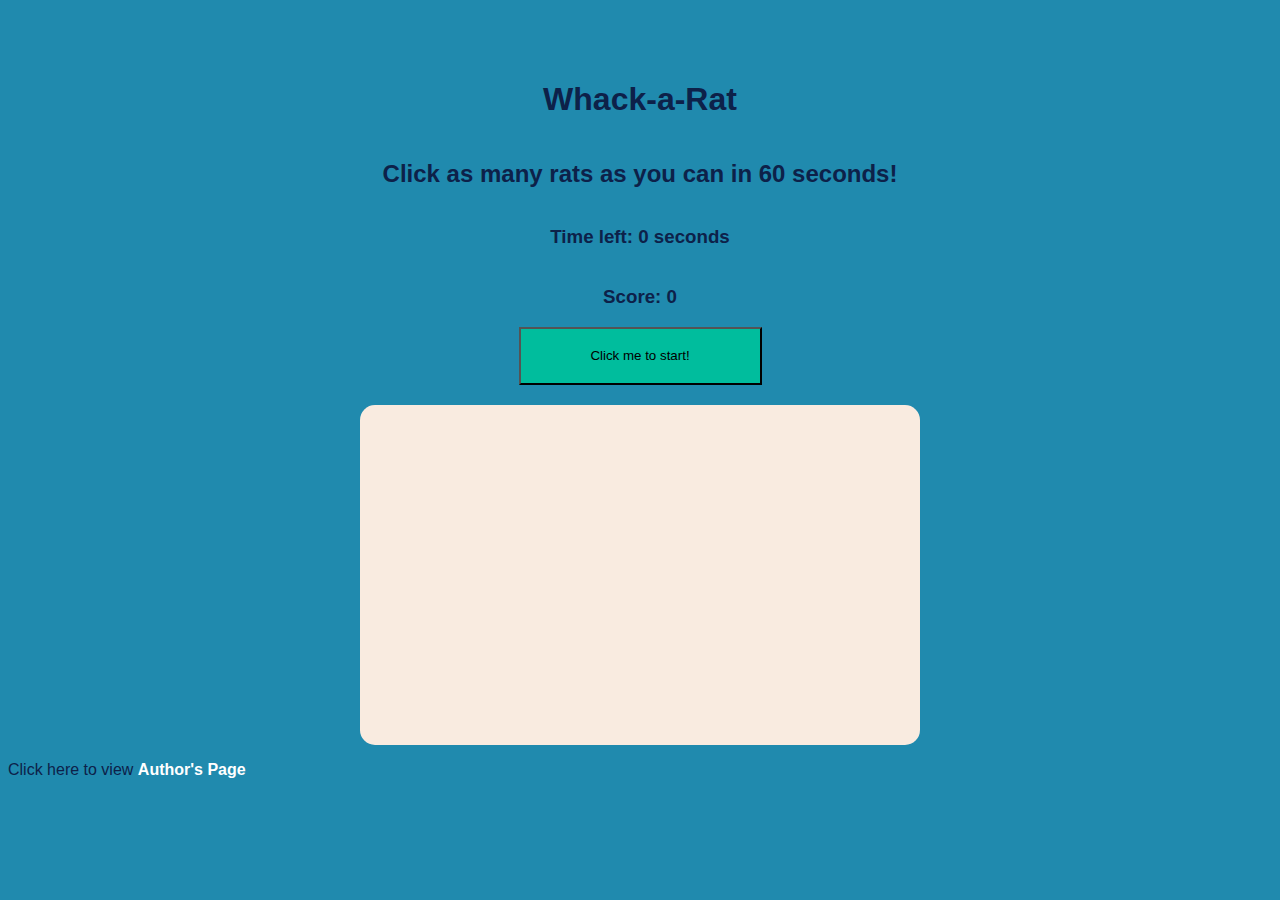
<file: index.html>
<!DOCTYPE html>
<html lang="en">
<head>
    <meta charset="UTF-8">
    <title>Whack-a-Rat</title>
    <meta name="viewport" content="width=device-width, initial-scale=1.0">
    <link rel="stylesheet" href="indexstyle.css">
</head>

<body>
<main>
  <h1>Whack-a-Rat</h1>
  <h2>Click as many rats as you can in 60 seconds!</h2>
  <h3>Time left: <span id="time">0</span> seconds</h3>
  
  <h3>Score: <span id="s">0</span></h3>

  <span id="button">
    <button class="start" onclick="startGame()">Click me to start!</button>
    </span>
  <div class="game">

  <div class="row-box">
    <div class="box"></div>
    <div class="box"></div>
    <div class="box"></div>
    <div class="box"></div>
  </div>
  <div class="row-box">
    <div class="box"></div>
    <div class="box"></div>
    <div class="box"></div>
  </div>
  <div class="row-box">
    <div class="box"></div>
    <div class="box"></div>
    <div class="box"></div>
    <div class="box"></div>
  </div>

  </div>
</main>

<footer>
  <p>Click here to view <a href="aboutpage.html">Author's Page</a></p>
</footer>
<script src="indexscript.js" defer></script>
</body>

</html>
</file>
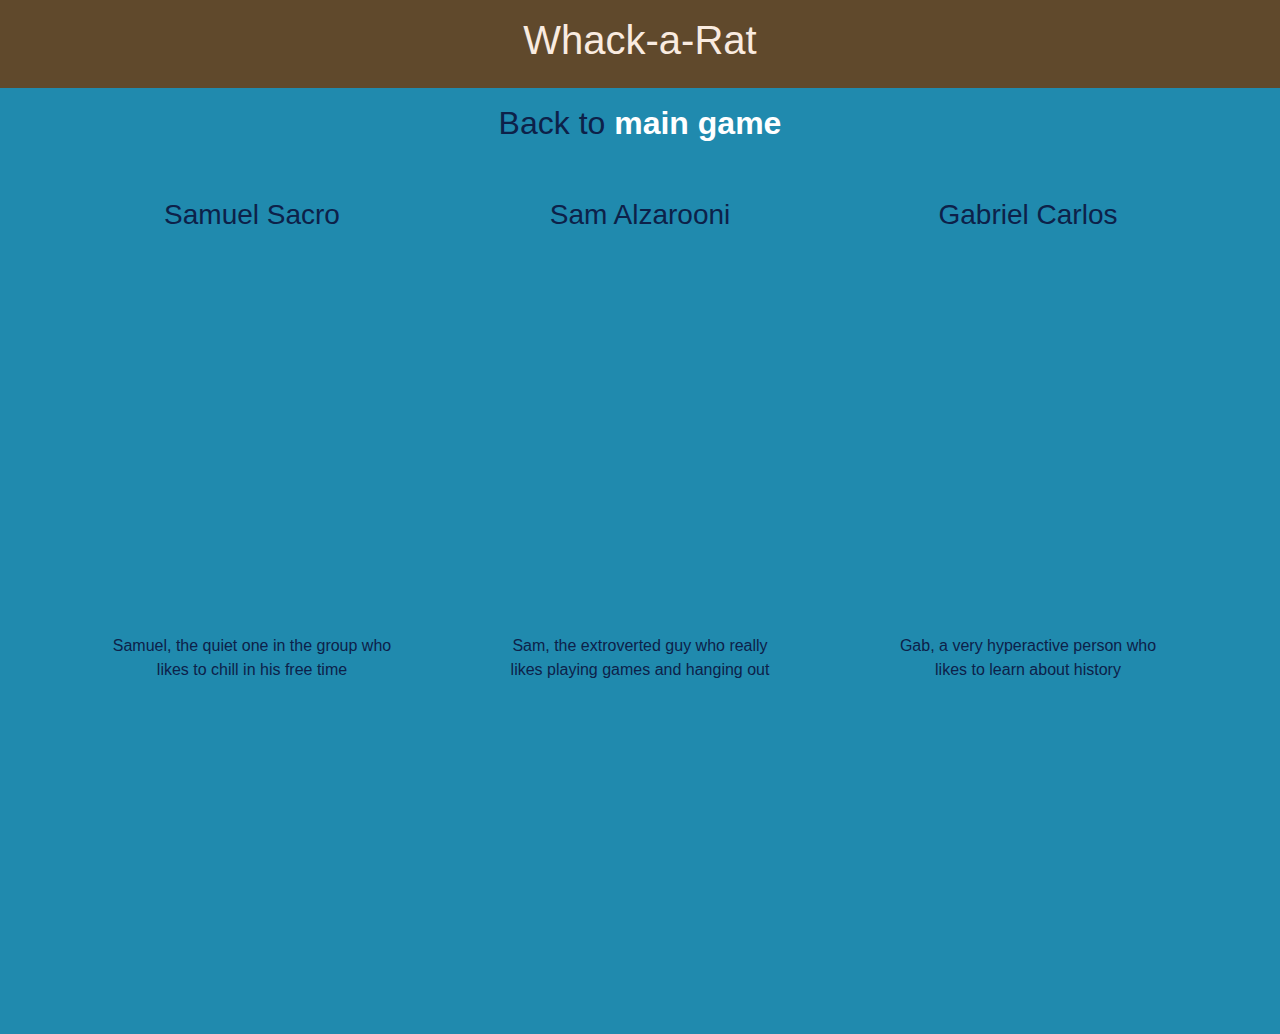
<file: aboutpage.html>
<!DOCTYPE html>
<html lang="en">
<head>
    <meta charset="UTF-8">
    <title>Whack-a-Rat</title>
    <meta name="viewport" content="width=device-width, initial-scale=1.0">
    <link href="https://cdn.jsdelivr.net/npm/bootstrap@5.3.2/dist/css/bootstrap.min.css" rel="stylesheet">
    <link rel="stylesheet" href="devpage.css">
</head>

<body>

<header class="top-header p-3 text-center">
  <h1>Whack-a-Rat</h1>
</header>

<nav class="text-center my-3">
  <h2>Back to <a href="index.html">main game</a></h2>
</nav>

<main>
  <div class="container d-flex justify-content-center gap-5">
    <div class="samuel description text-center">
      <h3>Samuel Sacro</h3>
    </div>
    <div class="sam description text-center">
      <h3>Sam Alzarooni</h3>
    </div>
    <div class="gab description text-center">
      <h3>Gabriel Carlos</h3>
    </div>
  </div>

  <div class="container d-flex justify-content-center gap-5 mt-3 text-center">
    <div class="description">
      <p>Samuel, the quiet one in the group who likes to chill in his free time</p>
    </div>
    <div class="description">
      <p>Sam, the extroverted guy who really likes playing games and hanging out</p>
    </div>
    <div class="description">
      <p>Gab, a very hyperactive person who likes to learn about history</p>
    </div>
  </div>
</main>

</body>
</html>
</file>
<file: indexstyle.css>
body {
  background-color: #208AAE;
  color: #0D2149;
  font-family: Arial, Helvetica, sans-serif;
}
a{
  color: white;
  text-decoration: none;
  font-weight: bold;
}
main {
  display: grid;
  place-items: center;
  margin-top: 60px;
}
.game {
  background-color: #F9EBE0;
  padding: 20px;
  border-radius: 15px;
  margin-top: 20px;
}
.start {
  background-color: #00BD9D;
  width: 243px;
  height: 58px;
  display: flex;
  justify-content: center;
  align-items: center;
  transition-duration: 0.1s;
}
.start:hover {
  transform: scale(1.1);
  transition-duration: 0.1s;
  background-color: #54DEFD;
}
.row-box {
  display: flex;
  justify-content: center;
  margin-top: 20px;
}
.box{
  width: 150px;
  height: 100px;
  background-image: url('https://i.imgur.com/UJTEkIK.png');
  background-repeat: no-repeat;
  background-size: contain;
  margin: -10px;
  cursor: pointer;
}
.up {
  background-image: url('https://i.imgur.com/fa3r0ML.png');
}
</file>
<file: devpage.css>
body{
  background-color: #208AAE;
  color: #0D2149;
  text-align: center;
  margin-top: 20px;
  font-family: Arial, Helvetica, sans-serif;
}

.bigdiv {
  align-items: center;
}

nav a{
  color: white;
  text-decoration: none;
  border-radius: 15px;
  font-weight: bold;
}

header{
  font-size: 24pt;
  text-align: center;
  color: #F9EBE0;
  background-color: #60492C;
  margin-top: -20px;
}

.samuel{
  background-image: url('https://i.imgur.com/nk9ui0e.jpeg');
  background-repeat: no-repeat;
  background-attachment: scroll;
  background-size: cover;
  padding: 10px;
}

.sam{
  background-image: url('https://i.imgur.com/O1iGn3W.jpeg');
  background-repeat: no-repeat;
  background-attachment: scroll;
  background-size: cover;
  padding: 10px;
}

.gab{
  background-image: url('https://i.imgur.com/k3mYOma.jpeg');
  background-repeat: no-repeat;
  background-attachment: scroll;
  background-size: cover;
  padding: 10px;
}

.description {
  width: 300px;
  height: 400px;
  margin: 30px;
  margin-bottom: 0px;
}
</file>
